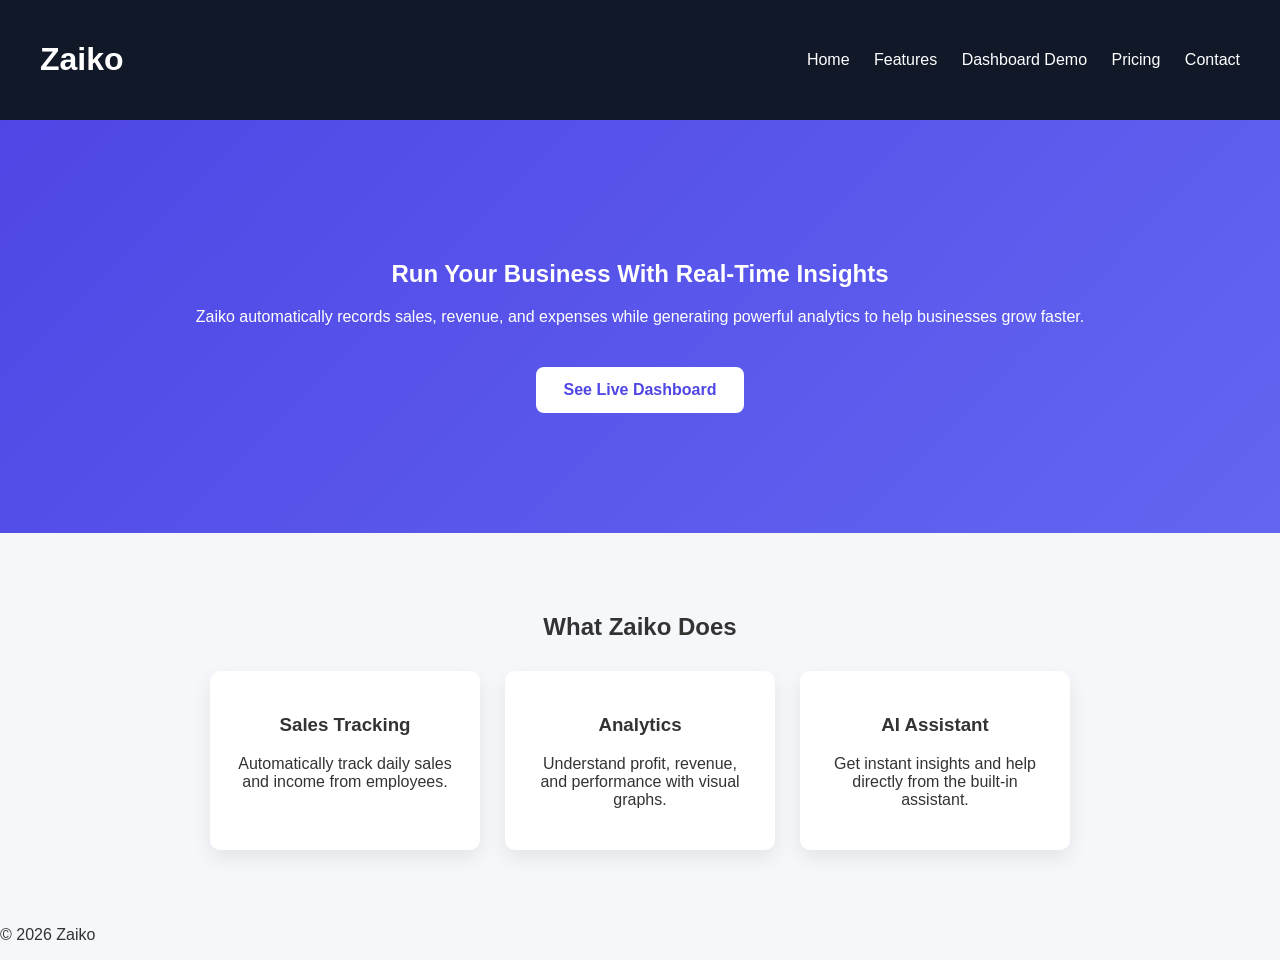
<file: index.html>
<!DOCTYPE html>
<html lang="en">
<head>
<meta charset="UTF-8">
<meta name="viewport" content="width=device-width, initial-scale=1.0">
<title>Zaiko | Business Intelligence Platform</title>
<link rel="stylesheet" href="style.css">
</head>

<body>

<header>
<h1>Zaiko</h1>
<nav>
<a href="index.html">Home</a>
<a href="features.html">Features</a>
<a href="dashboard.html">Dashboard Demo</a>
<a href="pricing.html">Pricing</a>
<a href="contact.html">Contact</a>
</nav>
</header>

<section class="hero">
<h2>Run Your Business With Real‑Time Insights</h2>
<p>Zaiko automatically records sales, revenue, and expenses while generating powerful analytics to help businesses grow faster.</p>
<a class="cta" href="dashboard.html">See Live Dashboard</a>
</section>

<section class="section">
<h2>What Zaiko Does</h2>
<div class="grid">

<div class="card">
<h3>Sales Tracking</h3>
<p>Automatically track daily sales and income from employees.</p>
</div>

<div class="card">
<h3>Analytics</h3>
<p>Understand profit, revenue, and performance with visual graphs.</p>
</div>

<div class="card">
<h3>AI Assistant</h3>
<p>Get instant insights and help directly from the built‑in assistant.</p>
</div>

</div>
</section>

<footer>
<p>© 2026 Zaiko</p>
</footer>

</body>
</html>
</file>
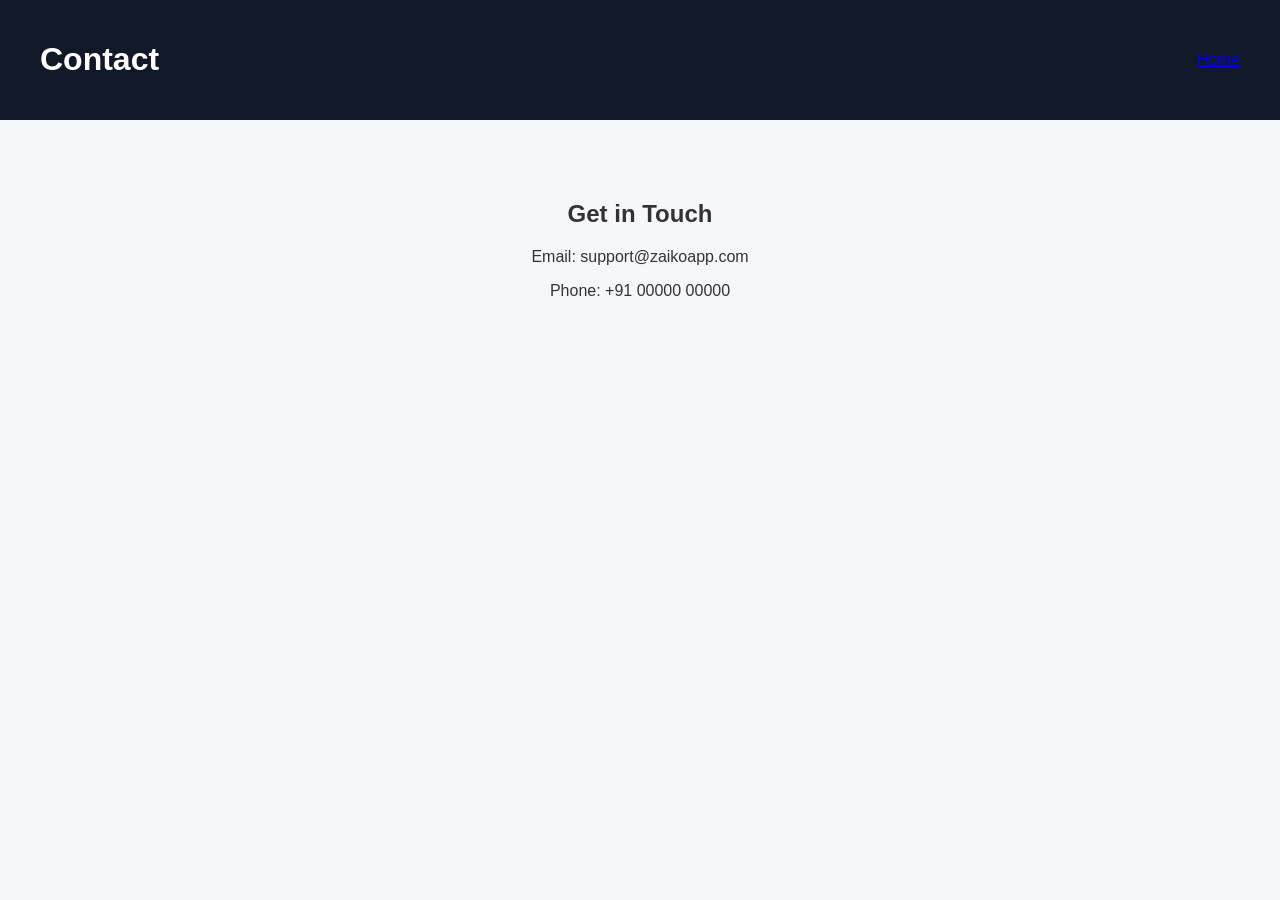
<file: contact.html>
<!DOCTYPE html>
<html>
<head>
<title>Contact Zaiko</title>
<link rel="stylesheet" href="style.css">
</head>

<body>

<header>
<h1>Contact</h1>
<a href="index.html">Home</a>
</header>

<section class="section">

<h2>Get in Touch</h2>

<p>Email: support@zaikoapp.com</p>
<p>Phone: +91 00000 00000</p>

</section>

</body>
</html>
</file>
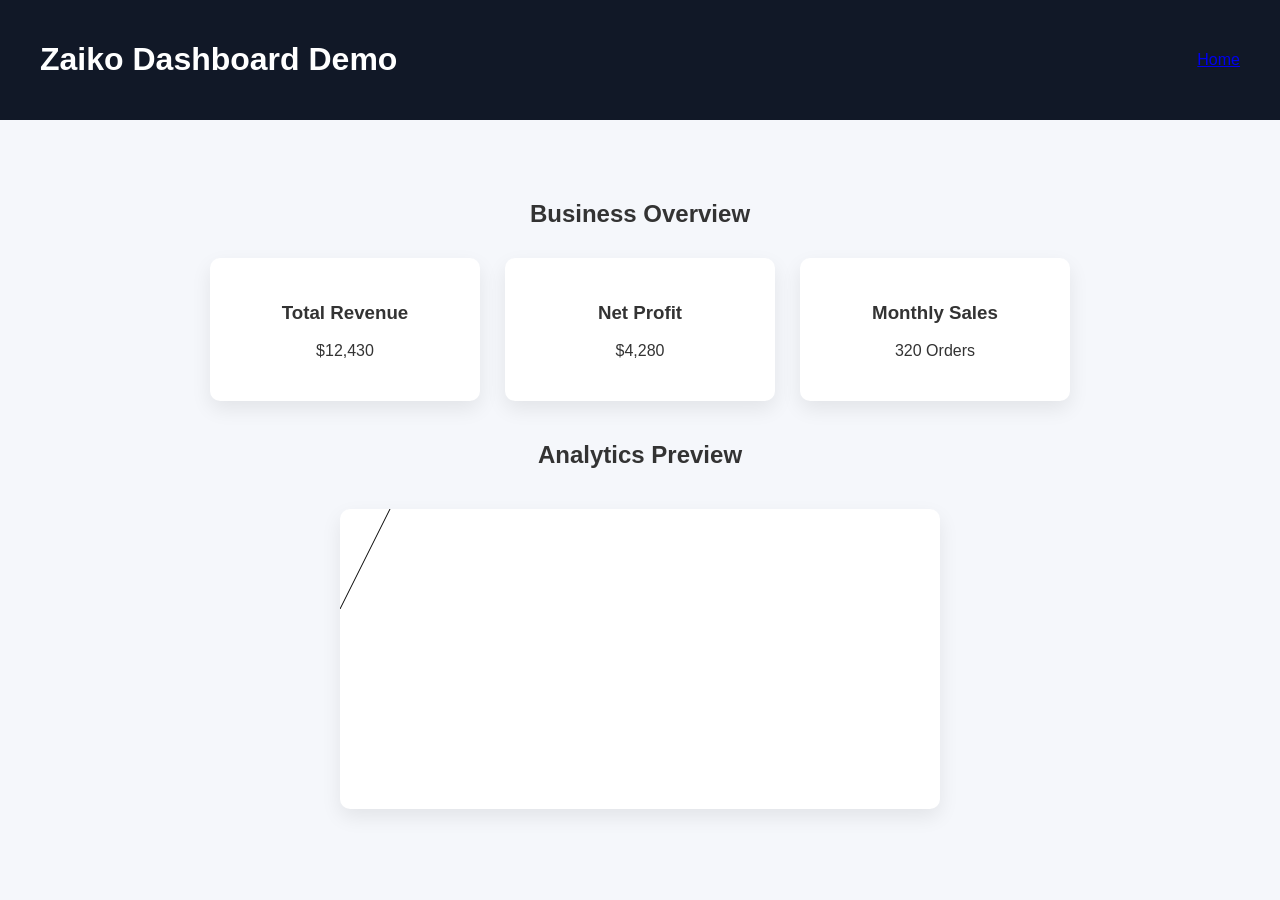
<file: dashboard.html>
<!DOCTYPE html>
<html>
<head>
<title>Zaiko Dashboard Demo</title>
<link rel="stylesheet" href="style.css">
</head>

<body>

<header>
<h1>Zaiko Dashboard Demo</h1>
<a href="index.html">Home</a>
</header>

<section class="section">

<h2>Business Overview</h2>

<div class="grid">

<div class="card">
<h3>Total Revenue</h3>
<p>$12,430</p>
</div>

<div class="card">
<h3>Net Profit</h3>
<p>$4,280</p>
</div>

<div class="card">
<h3>Monthly Sales</h3>
<p>320 Orders</p>
</div>

</div>

<h2 style="margin-top:40px;">Analytics Preview</h2>

<canvas id="chart" width="600" height="300"></canvas>

</section>

<script src="script.js"></script>

</body>
</html>
</file>
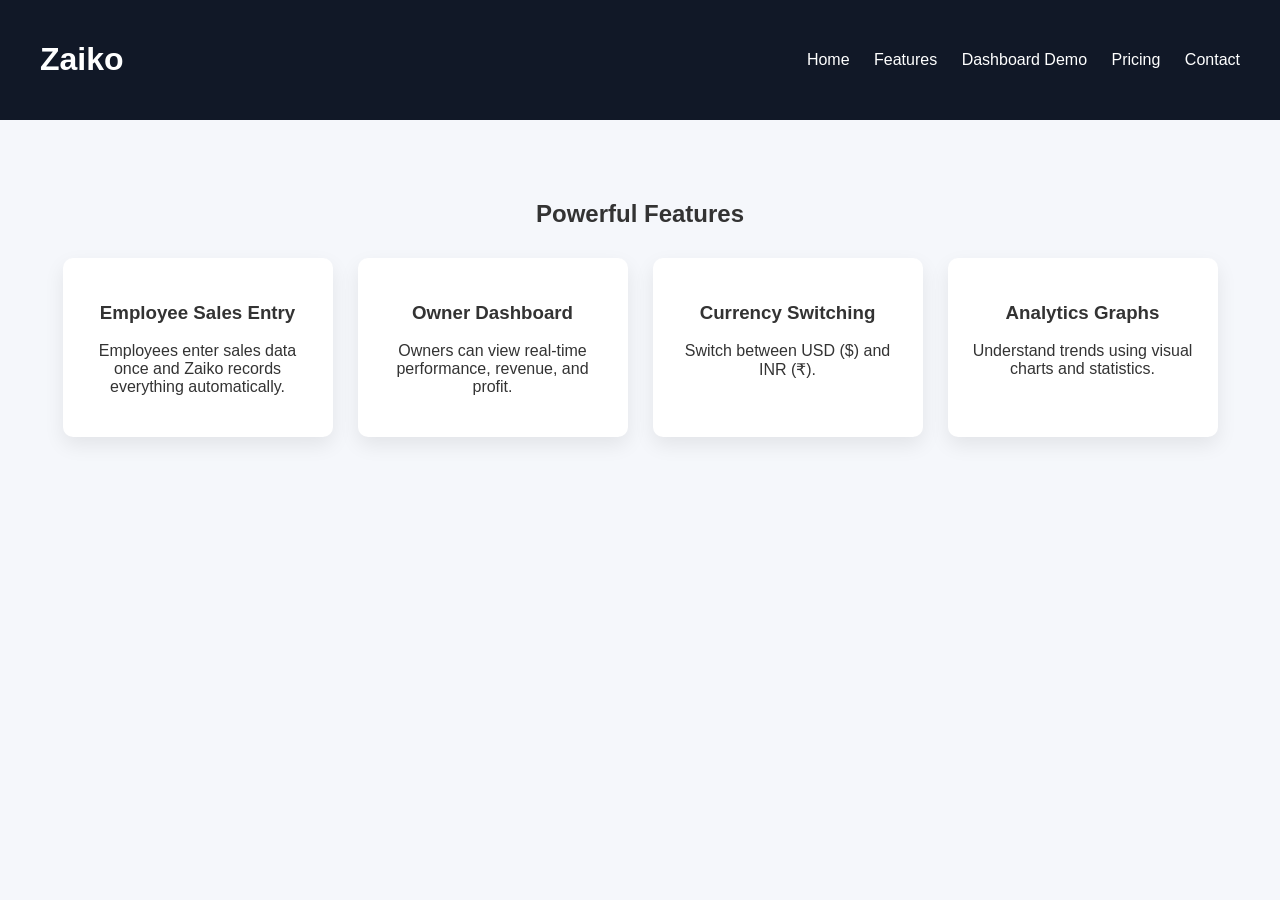
<file: features.html>
<!DOCTYPE html>
<html>
<head>
<title>Zaiko Features</title>
<link rel="stylesheet" href="style.css">
</head>

<body>

<header>
<h1>Zaiko</h1>
<nav>
<a href="index.html">Home</a>
<a href="features.html">Features</a>
<a href="dashboard.html">Dashboard Demo</a>
<a href="pricing.html">Pricing</a>
<a href="contact.html">Contact</a>
</nav>
</header>

<section class="section">
<h2>Powerful Features</h2>

<div class="grid">

<div class="card">
<h3>Employee Sales Entry</h3>
<p>Employees enter sales data once and Zaiko records everything automatically.</p>
</div>

<div class="card">
<h3>Owner Dashboard</h3>
<p>Owners can view real‑time performance, revenue, and profit.</p>
</div>

<div class="card">
<h3>Currency Switching</h3>
<p>Switch between USD ($) and INR (₹).</p>
</div>

<div class="card">
<h3>Analytics Graphs</h3>
<p>Understand trends using visual charts and statistics.</p>
</div>

</div>

</section>

</body>
</html>
</file>
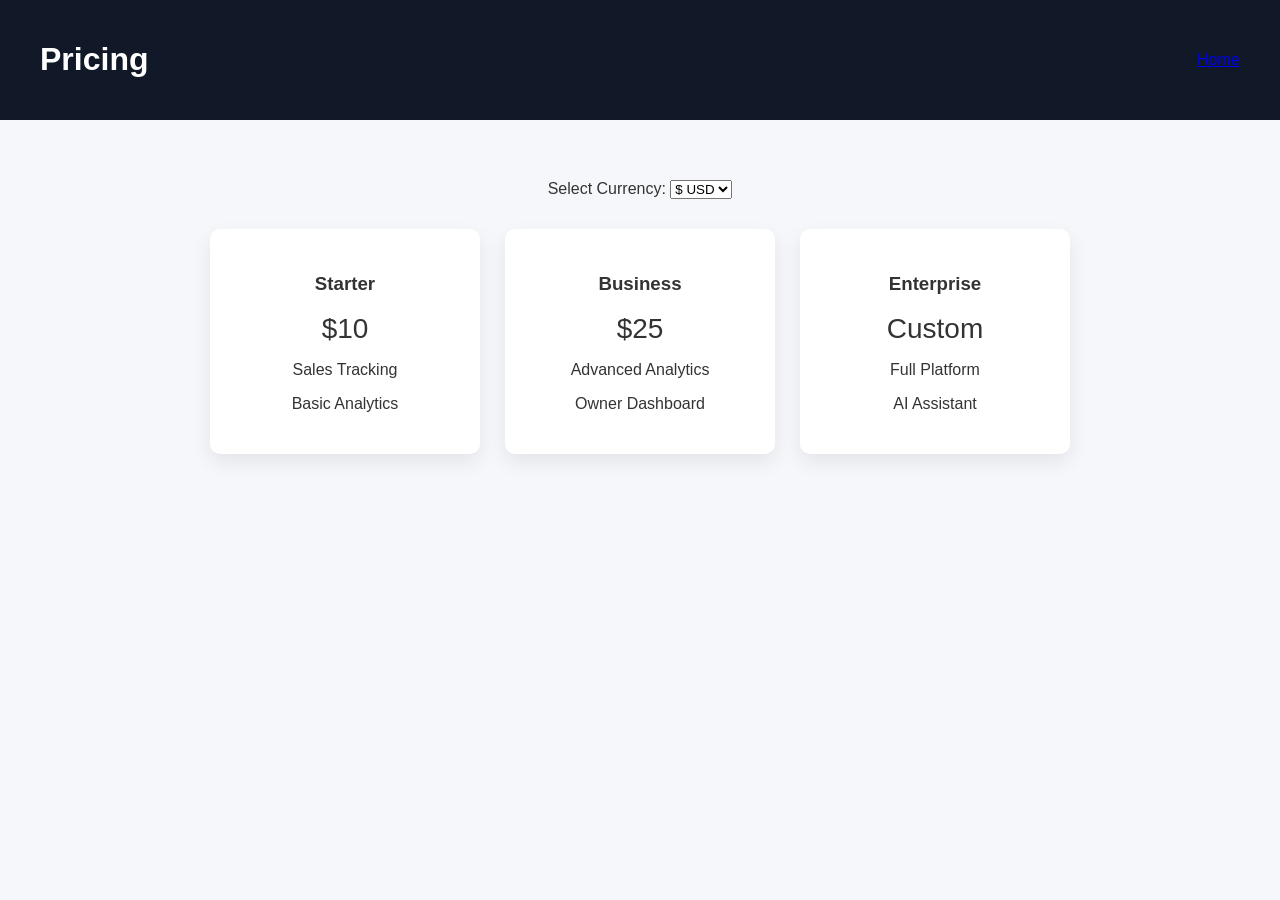
<file: pricing.html>
<!DOCTYPE html>
<html>
<head>
<title>Zaiko Pricing</title>
<link rel="stylesheet" href="style.css">
</head>

<body>

<header>
<h1>Pricing</h1>
<a href="index.html">Home</a>
</header>

<section class="section">

<label>Select Currency:</label>
<select id="currencySwitch">
<option value="usd">$ USD</option>
<option value="inr">₹ INR</option>
</select>

<div class="grid">

<div class="card">
<h3>Starter</h3>
<div class="price" data-usd="10" data-inr="920">$10</div>
<p>Sales Tracking</p>
<p>Basic Analytics</p>
</div>

<div class="card">
<h3>Business</h3>
<div class="price" data-usd="25" data-inr="2300">$25</div>
<p>Advanced Analytics</p>
<p>Owner Dashboard</p>
</div>

<div class="card">
<h3>Enterprise</h3>
<div class="price">Custom</div>
<p>Full Platform</p>
<p>AI Assistant</p>
</div>

</div>

</section>

<script src="script.js"></script>

</body>
</html>
</file>
<file: style.css>
body{
font-family:Arial;
margin:0;
background:#f5f7fb;
color:#333;
}

header{
background:#111827;
color:white;
padding:20px 40px;
display:flex;
justify-content:space-between;
align-items:center;
}

nav a{
color:white;
margin-left:20px;
text-decoration:none;
}

.hero{
background:linear-gradient(135deg,#4f46e5,#6366f1);
color:white;
text-align:center;
padding:120px 20px;
}

.cta{
background:white;
color:#4f46e5;
padding:14px 28px;
display:inline-block;
margin-top:25px;
border-radius:8px;
text-decoration:none;
font-weight:bold;
}

.section{
padding:60px 20px;
text-align:center;
}

.grid{
display:flex;
flex-wrap:wrap;
justify-content:center;
gap:25px;
margin-top:30px;
}

.card{
background:white;
padding:25px;
border-radius:10px;
box-shadow:0 8px 20px rgba(0,0,0,0.08);
width:220px;
}

.price{
font-size:28px;
margin:10px 0;
}

canvas{
background:white;
border-radius:10px;
margin-top:20px;
box-shadow:0 8px 20px rgba(0,0,0,0.08);
}
</file>
